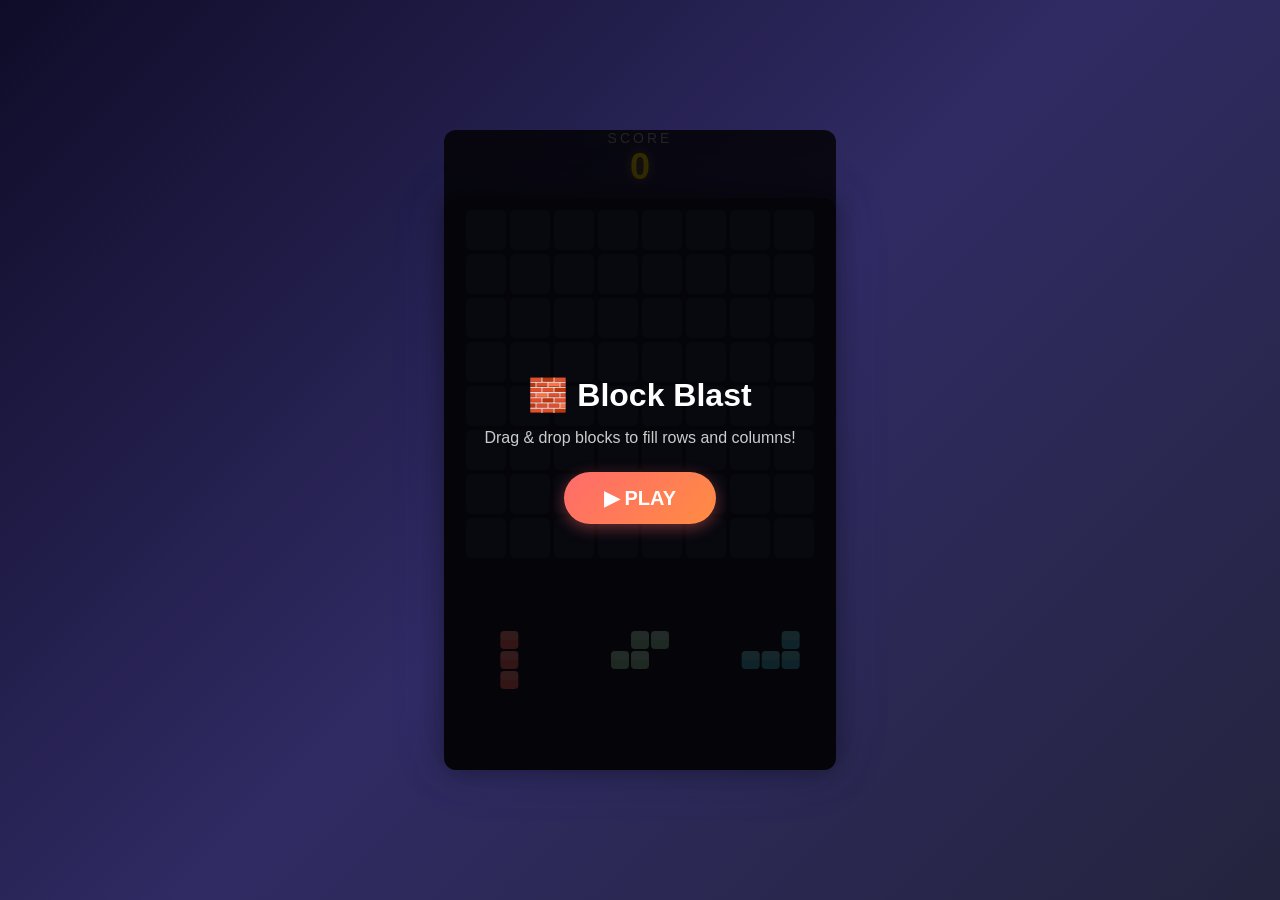
<file: index.html>
<!DOCTYPE html>
<html lang="en">
<head>
    <meta charset="UTF-8">
    <meta name="viewport" content="width=device-width, initial-scale=1.0, user-scalable=no">
    <title>Block Blast Clone</title>
    <link rel="stylesheet" href="style.css">
</head>
<body>
    <div id="game-wrapper">
        <div id="score-bar">
            <div id="score-label">SCORE</div>
            <div id="score-value">0</div>
        </div>
        <canvas id="gameCanvas"></canvas>

        <!-- START MENU OVERLAY -->
        <div id="menuOverlay" class="overlay">
            <div class="overlay-box">
                <h1>🧱 Block Blast</h1>
                <p>Drag & drop blocks to fill rows and columns!</p>
                <button id="startBtn">▶ PLAY</button>
            </div>
        </div>

        <!-- GAME OVER OVERLAY -->
        <div id="gameOverOverlay" class="overlay" style="display:none;">
            <div class="overlay-box">
                <h1>💥 Game Over</h1>
                <p>Your Score: <span id="finalScore">0</span></p>
                <button id="restartBtn">🔄 PLAY AGAIN</button>
            </div>
        </div>
    </div>

    <script src="game.js"></script>
</body>
</html>
</file>
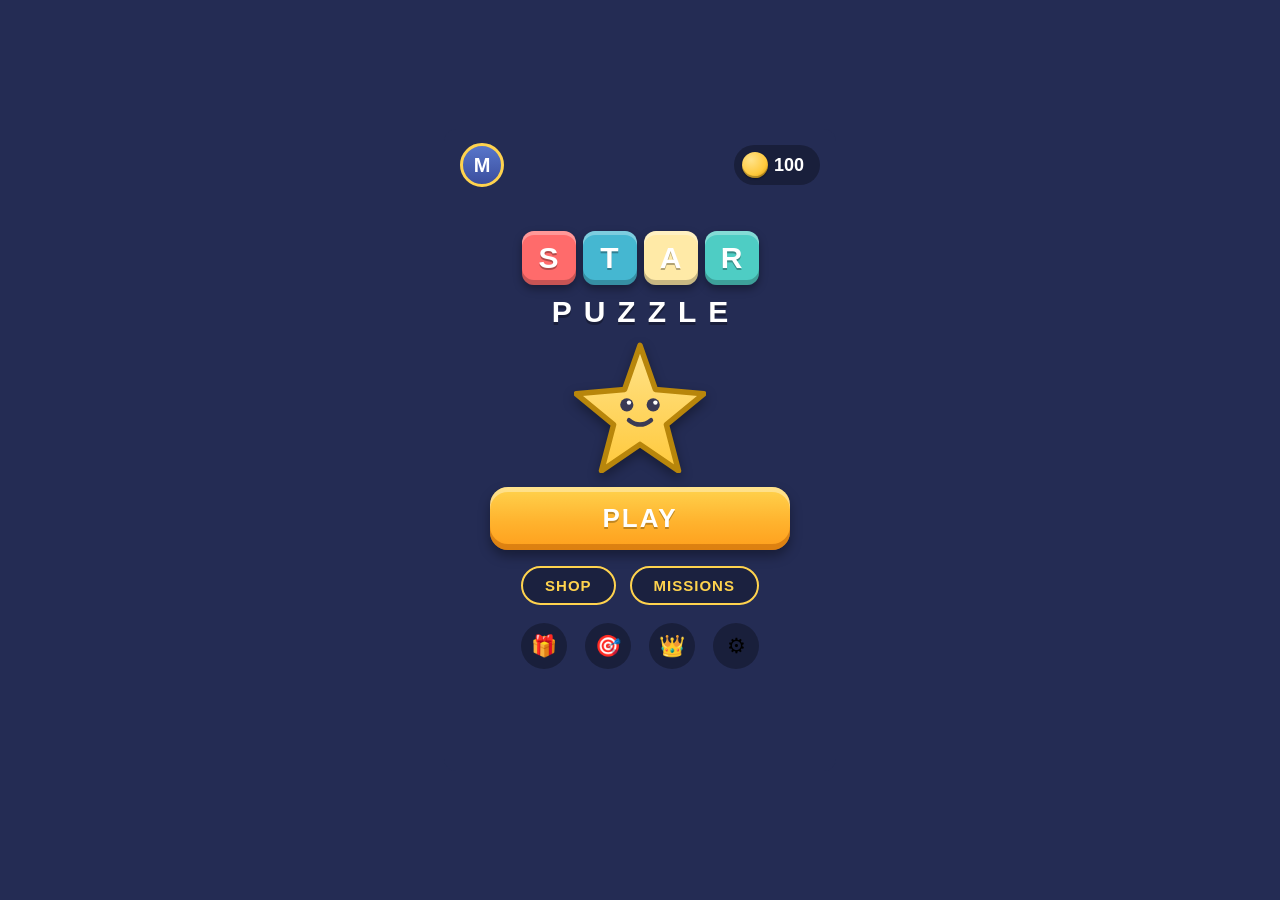
<file: block-blast/index.html>
<!DOCTYPE html>
<html lang="en">
<head>
    <meta charset="UTF-8">
    <meta name="viewport" content="width=device-width, initial-scale=1.0, user-scalable=no">
    <title>Star Puzzle</title>
    <link rel="stylesheet" href="style.css">
</head>
<body>
    <div id="game-wrapper">
        <!-- GAME SCREEN TOP BAR (Block Blast style: big white score + coins) -->
        <div id="score-bar">
            <div id="bar-left">
                <div id="gearBtn" title="Settings">&#9881;</div>
            </div>
            <div id="bar-center">
                <div id="score-value">0</div>
                <div id="best-line"><span id="star-mark">&#9733;</span><span id="best-value">BEST 0</span></div>
            </div>
            <div id="bar-right">
                <div class="coin-chip"><span class="coin"></span><span id="coinsGame">0</span></div>
            </div>
        </div>
        <canvas id="gameCanvas"></canvas>

        <!-- START MENU OVERLAY (Block Blast home structure) -->
        <div id="menuOverlay" class="overlay">
            <div class="menu-top">
                <div class="avatar">M</div>
                <div class="coin-chip big"><span class="coin"></span><span id="coinsMenu">0</span></div>
            </div>
            <div class="logo-block">
                <div class="logo-tiles" id="logoTiles"></div>
                <div class="logo-word">PUZZLE</div>
            </div>
            <div class="mascot" id="mascot">
                <svg viewBox="0 0 120 120" width="132" height="132">
                    <defs>
                        <linearGradient id="mg" x1="0" y1="0" x2="0" y2="1">
                            <stop offset="0" stop-color="#FFE38A"/>
                            <stop offset="1" stop-color="#FFC93C"/>
                        </linearGradient>
                    </defs>
                    <polygon points="60,4 74,44 118,48 84,76 95,118 60,94 25,118 36,76 2,48 46,44"
                             fill="url(#mg)" stroke="#B8860B" stroke-width="5" stroke-linejoin="round"/>
                    <circle cx="48" cy="58" r="6" fill="#3A3A55"/>
                    <circle cx="72" cy="58" r="6" fill="#3A3A55"/>
                    <circle cx="50" cy="56" r="2" fill="#fff"/>
                    <circle cx="74" cy="56" r="2" fill="#fff"/>
                    <path d="M50 72 Q60 80 70 72" stroke="#3A3A55" stroke-width="4" fill="none" stroke-linecap="round"/>
                </svg>
            </div>
            <button id="startBtn" class="play-btn">PLAY</button>
            <div class="menu-row">
                <button class="pill-btn">SHOP</button>
                <button class="pill-btn">MISSIONS</button>
            </div>
            <div class="menu-icons">
                <div class="round-ico">&#127873;</div>
                <div class="round-ico">&#127919;</div>
                <div class="round-ico">&#128081;</div>
                <div class="round-ico">&#9881;</div>
            </div>
        </div>

        <!-- GAME OVER OVERLAY (Block Blast style) -->
        <div id="gameOverOverlay" class="overlay" style="display:none;">
            <div class="overlay-box">
                <div class="go-title">GAME OVER</div>
                <div class="go-score" id="finalScore">0</div>
                <div class="go-best" id="bestScore">BEST 0</div>
                <div class="coin-chip big center"><span class="coin"></span><span id="coinsGo">0</span></div>
                <button id="restartBtn" class="play-btn small">PLAY AGAIN</button>
            </div>
        </div>
    </div>

    <script src="js/config.js"></script>
    <script src="js/audio.js"></script>
    <script src="js/board.js"></script>
    <script src="js/render.js"></script>
    <script src="js/input.js"></script>
    <script src="js/main.js"></script>
</body>
</html>
</file>
<file: style.css>
* {
    margin: 0;
    padding: 0;
    box-sizing: border-box;
    -webkit-tap-highlight-color: transparent;
    user-select: none;
}

body {
    background: linear-gradient(135deg, #0f0c29, #302b63, #24243e);
    display: flex;
    justify-content: center;
    align-items: center;
    min-height: 100vh;
    font-family: 'Segoe UI', Tahoma, Geneva, Verdana, sans-serif;
    overflow: hidden;
}

#game-wrapper {
    position: relative;
    display: flex;
    flex-direction: column;
    align-items: center;
    gap: 10px;
}

#score-bar {
    display: flex;
    flex-direction: column;
    align-items: center;
    color: white;
}

#score-label {
    font-size: 14px;
    letter-spacing: 3px;
    color: #aaa;
}

#score-value {
    font-size: 36px;
    font-weight: bold;
    color: #FFD700;
    text-shadow: 0 0 10px rgba(255, 215, 0, 0.5);
}

#gameCanvas {
    border-radius: 12px;
    background: #1a1a2e;
    box-shadow: 0 0 30px rgba(0, 0, 0, 0.5), 0 0 60px rgba(100, 100, 255, 0.1);
    touch-action: none;
}

.overlay {
    position: absolute;
    top: 0;
    left: 0;
    width: 100%;
    height: 100%;
    background: rgba(0, 0, 0, 0.8);
    display: flex;
    justify-content: center;
    align-items: center;
    border-radius: 12px;
    z-index: 10;
}

.overlay-box {
    text-align: center;
    color: white;
    padding: 40px;
}

.overlay-box h1 {
    font-size: 32px;
    margin-bottom: 15px;
}

.overlay-box p {
    font-size: 16px;
    color: #ccc;
    margin-bottom: 25px;
}

.overlay-box button {
    padding: 14px 40px;
    font-size: 20px;
    font-weight: bold;
    border: none;
    border-radius: 50px;
    background: linear-gradient(135deg, #FF6B6B, #FF8C42);
    color: white;
    cursor: pointer;
    box-shadow: 0 4px 15px rgba(255, 107, 107, 0.4);
    transition: transform 0.2s, box-shadow 0.2s;
}

.overlay-box button:hover {
    transform: scale(1.05);
    box-shadow: 0 6px 25px rgba(255, 107, 107, 0.6);
}

.overlay-box button:active {
    transform: scale(0.95);
}
</file>
<file: block-blast/style.css>
/* ============================================================
   STAR PUZZLE — style.css
   Look matched to the REAL Block Blast (official Play Store
   screenshots): flat navy #242C54, big white score, wide gold
   3D PLAY button, glossy letter-tile logo, coin chips.
   ============================================================ */

* {
    margin: 0;
    padding: 0;
    box-sizing: border-box;
    -webkit-tap-highlight-color: transparent;
    user-select: none;
}

body {
    background: #242C54;               /* real Block Blast background */
    display: flex;
    justify-content: center;
    align-items: center;
    min-height: 100vh;
    font-family: 'Segoe UI', Tahoma, Geneva, Verdana, sans-serif;
    overflow: hidden;
}

#game-wrapper {
    position: relative;
    display: flex;
    flex-direction: column;
    align-items: center;
    gap: 8px;
}

/* ---------------- GAME SCREEN TOP BAR ---------------- */
#score-bar {
    width: 100%;
    display: flex;
    align-items: center;
    justify-content: space-between;
    color: #fff;
    padding: 0 4px;
}

#bar-left, #bar-right { width: 64px; }
#bar-left { display: flex; justify-content: flex-start; }
#bar-right { display: flex; justify-content: flex-end; }
#bar-center { text-align: center; }

#gearBtn {
    font-size: 26px;
    color: #9AA5CE;
    cursor: pointer;
    line-height: 1;
}

#score-value {
    font-size: 44px;
    font-weight: 900;
    color: #fff;
    line-height: 1.05;
    text-shadow: 0 3px 0 rgba(0,0,0,0.35);
}

#best-line {
    font-size: 13px;
    font-weight: 800;
    color: #9AA5CE;
    letter-spacing: 1px;
}

#star-mark { color: #FFD34E; margin-right: 3px; }

/* ---------------- COIN CHIP ---------------- */
.coin-chip {
    display: inline-flex;
    align-items: center;
    gap: 6px;
    background: rgba(0, 0, 0, 0.30);
    border-radius: 20px;
    padding: 5px 12px 5px 6px;
    color: #fff;
    font-weight: 800;
    font-size: 15px;
}
.coin-chip .coin {
    width: 20px;
    height: 20px;
    border-radius: 50%;
    background: radial-gradient(circle at 35% 30%, #FFE38A, #FFC93C 60%, #C88A00);
    box-shadow: inset 0 -2px 0 rgba(0,0,0,0.25), 0 1px 2px rgba(0,0,0,0.4);
    display: inline-block;
}
.coin-chip.big { padding: 7px 16px 7px 8px; font-size: 18px; }
.coin-chip.big .coin { width: 26px; height: 26px; }
.coin-chip.center { margin: 10px auto 4px; }

/* ---------------- CANVAS ---------------- */
#gameCanvas {
    border-radius: 12px;
    touch-action: none;
    background: #242C54;
}

/* ---------------- OVERLAYS ---------------- */
.overlay {
    position: absolute;
    top: 0;
    left: 0;
    width: 100%;
    height: 100%;
    background: #242C54;
    display: flex;
    flex-direction: column;
    justify-content: center;
    align-items: center;
    border-radius: 12px;
    z-index: 10;
}

/* ---------------- ENTRY (HOME) SCREEN ---------------- */
.menu-top {
    position: absolute;
    top: 14px;
    left: 16px;
    right: 16px;
    display: flex;
    justify-content: space-between;
    align-items: center;
}
.avatar {
    width: 44px;
    height: 44px;
    border-radius: 50%;
    background: linear-gradient(180deg, #5876CA, #3B4E9E);
    border: 3px solid #FFD34E;
    color: #fff;
    font-weight: 900;
    display: flex;
    align-items: center;
    justify-content: center;
    font-size: 20px;
}

.logo-block { text-align: center; margin-bottom: 6px; }
.logo-tiles { display: flex; justify-content: center; gap: 7px; }
.logo-tiles .tile {
    width: 54px;
    height: 54px;
    border-radius: 12px;
    display: flex;
    align-items: center;
    justify-content: center;
    color: #fff;
    font-weight: 900;
    font-size: 30px;
    text-shadow: 0 2px 0 rgba(0,0,0,0.30);
    box-shadow: inset 0 4px 0 rgba(255,255,255,0.30),
                inset 0 -5px 0 rgba(0,0,0,0.22),
                0 4px 8px rgba(0,0,0,0.35);
}
.logo-word {
    margin-top: 10px;
    font-size: 30px;
    font-weight: 900;
    letter-spacing: 12px;
    color: #fff;
    text-shadow: 0 3px 0 rgba(0,0,0,0.30);
    text-indent: 12px; /* balance letter-spacing */
}

.mascot { margin: 6px 0 10px; }
.mascot svg { filter: drop-shadow(0 5px 6px rgba(0,0,0,0.35)); }

/* wide gold PLAY button like the real game */
.play-btn {
    width: 300px;
    padding: 16px 0;
    font-size: 26px;
    font-weight: 900;
    letter-spacing: 2px;
    color: #fff;
    text-shadow: 0 2px 0 rgba(0,0,0,0.25);
    border: none;
    border-radius: 18px;
    cursor: pointer;
    background: linear-gradient(180deg, #FFD34E 0%, #FFB32E 55%, #FF9F1C 100%);
    box-shadow: inset 0 5px 0 rgba(255,255,255,0.35),
                inset 0 -6px 0 rgba(180,90,0,0.45),
                0 6px 12px rgba(0,0,0,0.35);
    transition: transform 0.08s;
}
.play-btn:active { transform: translateY(4px); box-shadow: inset 0 3px 0 rgba(255,255,255,0.30); }
.play-btn.small { width: 240px; font-size: 20px; padding: 13px 0; margin-top: 14px; }

.menu-row {
    display: flex;
    gap: 14px;
    margin-top: 16px;
}
.pill-btn {
    padding: 9px 22px;
    font-size: 15px;
    font-weight: 800;
    letter-spacing: 1px;
    color: #FFD34E;
    background: rgba(0,0,0,0.25);
    border: 2px solid #FFD34E;
    border-radius: 24px;
    cursor: pointer;
}
.pill-btn:active { transform: scale(0.96); }

.menu-icons {
    display: flex;
    gap: 18px;
    margin-top: 18px;
}
.round-ico {
    width: 46px;
    height: 46px;
    border-radius: 50%;
    background: rgba(0,0,0,0.30);
    display: flex;
    align-items: center;
    justify-content: center;
    font-size: 21px;
    cursor: pointer;
}
.round-ico:active { transform: scale(0.94); }

/* ---------------- GAME OVER ---------------- */
.overlay-box { text-align: center; color: #fff; padding: 24px; }
.go-title {
    font-size: 34px;
    font-weight: 900;
    color: #FFD34E;
    text-shadow: 0 3px 0 rgba(0,0,0,0.35);
    letter-spacing: 2px;
}
.go-score { font-size: 58px; font-weight: 900; margin: 10px 0 2px; }
.go-best { font-size: 15px; font-weight: 800; color: #9AA5CE; margin-bottom: 8px; }
</file>
